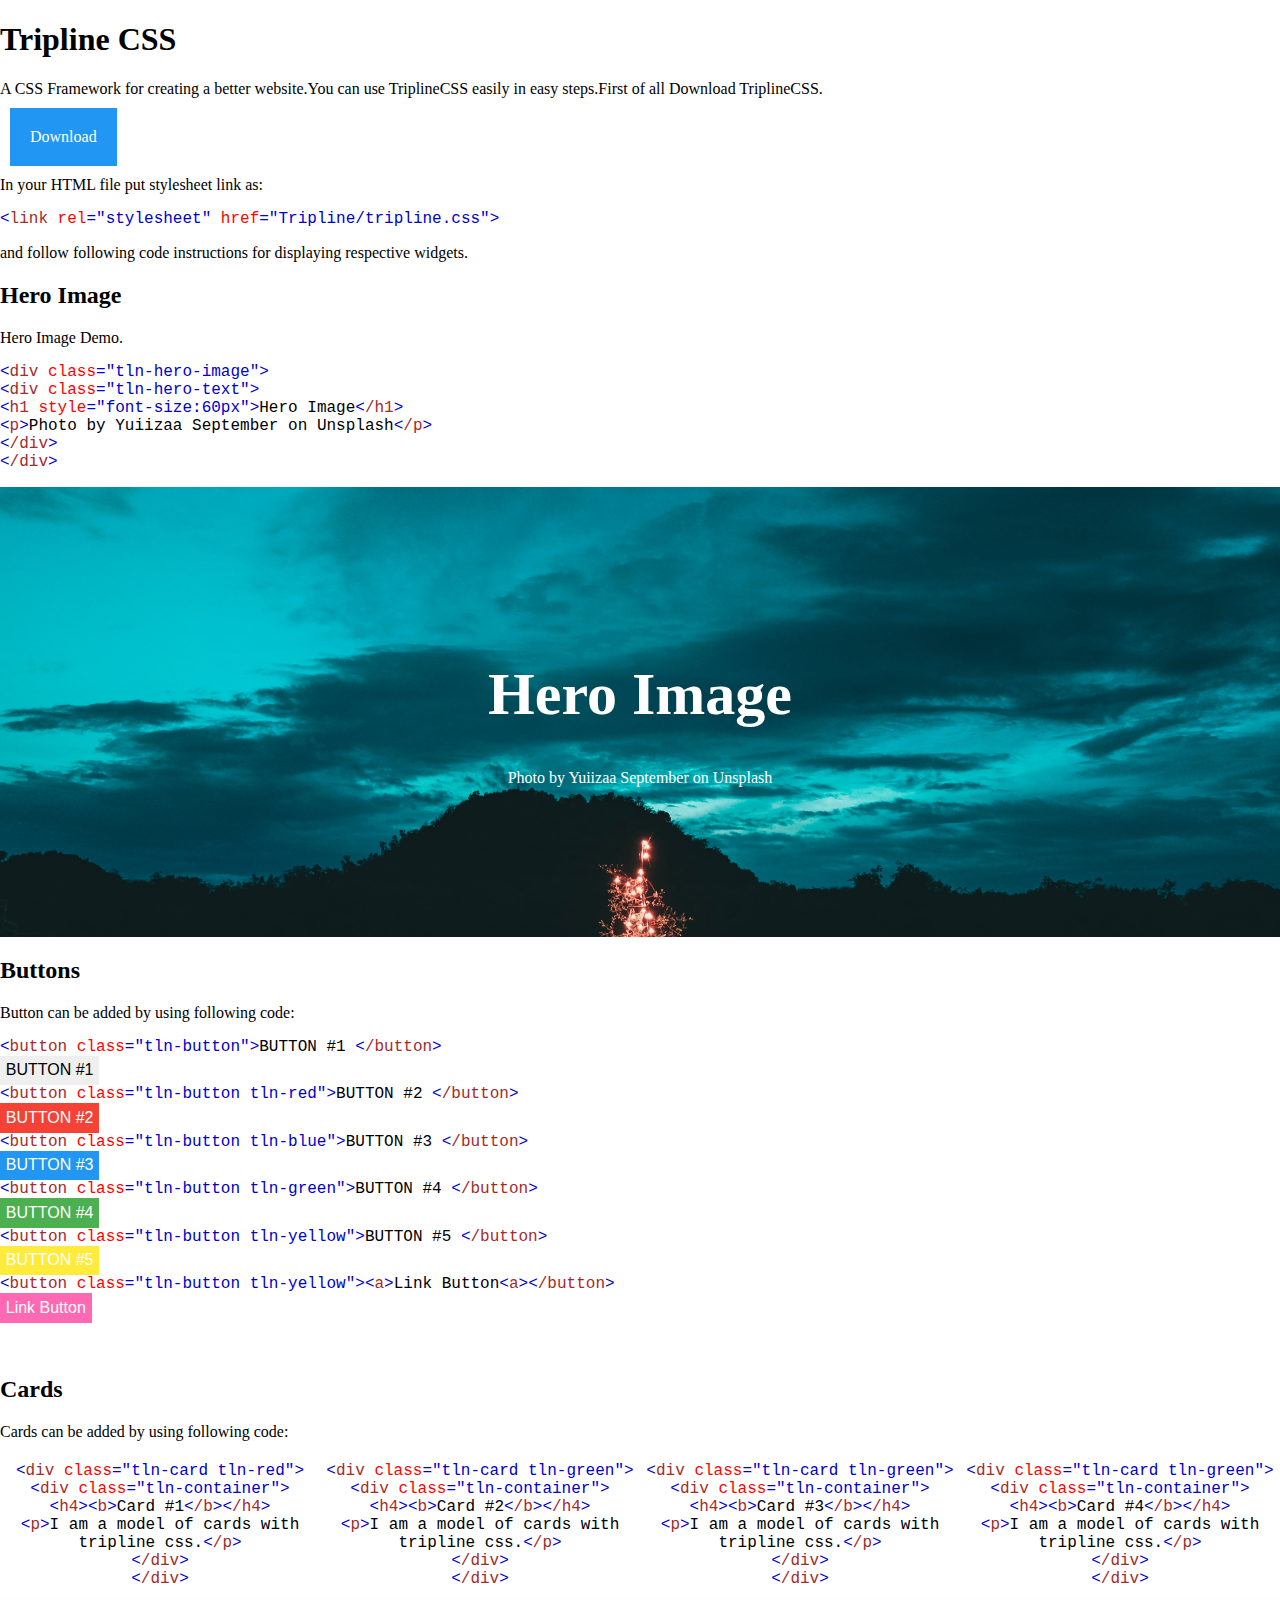
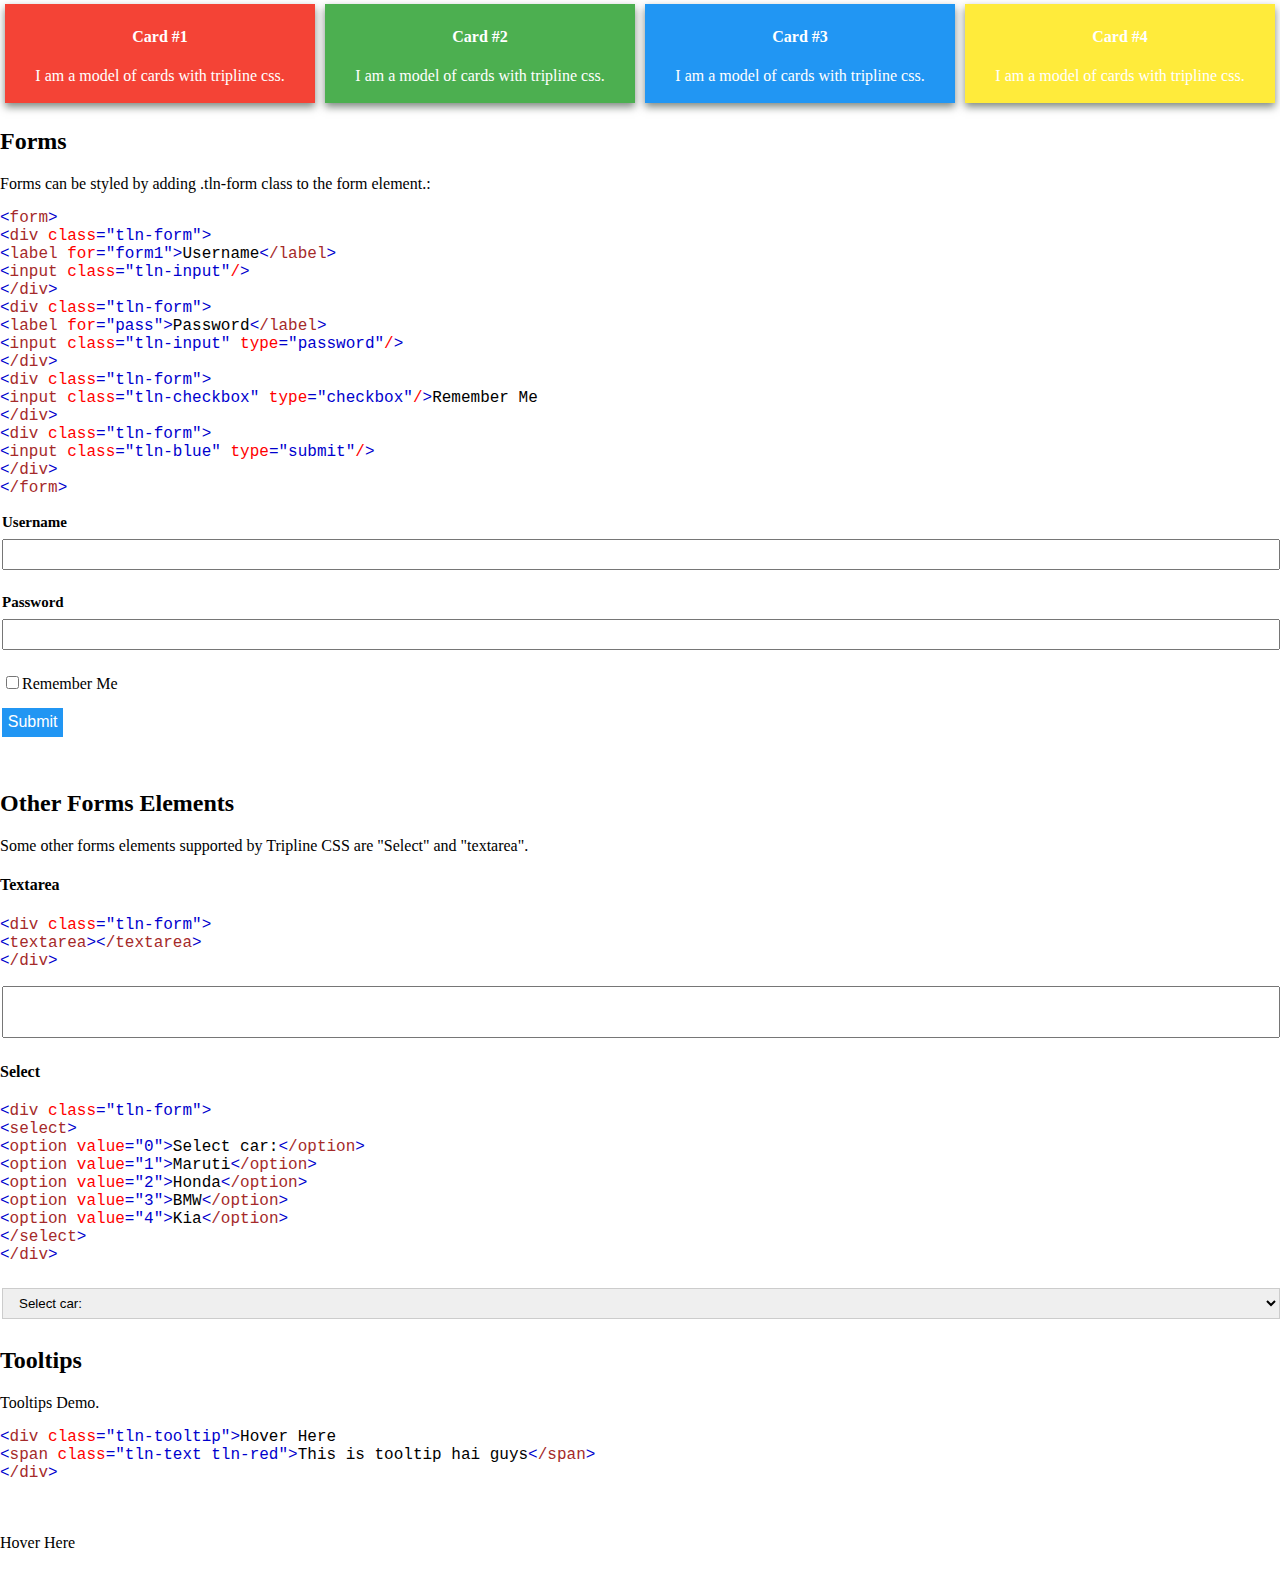
<file: docs/index.html>
<!DOCTYPE html>
<html lang="en" dir="ltr">
  <head>
    <meta charset="utf-8">
    <meta name="viewport" content="width=device-width, initial-scale=1.0">
    <link rel="stylesheet" href="Tripline/tripline.css">
    <style>
      .grid-container {
        display: grid;
        grid-template-columns: auto auto auto auto;
      }
      .grid-item {
        text-align: center;
        padding:5px;
      }
      .tln-hero-image{
        background-image: url("photo.jpg");
      }
      .btn{
       padding:20px; 
        margin:10px;
      }
    </style>
    <title>Tripline CSS</title>
  </head>
  <body>
    <h1>Tripline CSS</h1>
    A CSS Framework for creating a better website.You can use TriplineCSS easily in easy steps.First of all Download TriplineCSS.<br>
    <a class="tln-button tln-link tln-blue btn" href="https://github.com/SulavParajuli/TriplineCSS/archive/master.zip">Download</a><br>
    In your HTML file put stylesheet link as:<br>
    <p id="myDiv11">
    &lt;link rel="stylesheet" href="Tripline/tripline.css"&gt;<br>
    </p>
    and follow following code instructions for displaying respective widgets.<br>
    <h2>Hero Image</h2>
    Hero Image Demo.<br>
    <p id="myDiv10">
      &lt;div class="tln-hero-image"&gt;<br>
        &lt;div class="tln-hero-text"&gt;<br>
          &lt;h1 style="font-size:60px">Hero Image&lt;/h1&gt;<br>
          &lt;p&gt;Photo by Yuiizaa September on Unsplash&lt;/p&gt;<br>
           &lt;/div&gt;<br>
      &lt;/div&gt;
    </p>
    <div class="tln-hero-image">
      <div class="tln-hero-text">
        <h1 style="font-size:60px">Hero Image</h1>
        <p>Photo by Yuiizaa September on Unsplash</p>
      </div>
    </div>









    <h2>Buttons</h2>
    Button can be added by using following code:<br>
    <p id="myDiv">
    &lt;button class="tln-button"&gt;BUTTON #1 &lt;/button&gt;<br>
    <button class="tln-button">BUTTON #1</button><br>
    &lt;button class="tln-button tln-red"&gt;BUTTON #2 &lt;/button&gt;<br>
    <button class="tln-button tln-red">BUTTON #2</button><br>
    &lt;button class="tln-button tln-blue"&gt;BUTTON #3 &lt;/button&gt;<br>
    <button class="tln-button tln-blue">BUTTON #3</button><br>
    &lt;button class="tln-button tln-green"&gt;BUTTON #4 &lt;/button&gt;<br>
    <button class="tln-button tln-green">BUTTON #4</button><br>
    &lt;button class="tln-button tln-yellow"&gt;BUTTON #5 &lt;/button&gt;<br>
    <button class="tln-button tln-yellow">BUTTON #5</button><br>
    &lt;button class="tln-button tln-yellow"&gt;&lt;a&gt;Link Button&lt;a&gt;&lt;/button&gt;<br>
    <button class="tln-button tln-link"><a>Link Button</a></button><br>
    </p><br>
    <h2>Cards</h2>
    Cards can be added by using following code:<br>

    <div class="grid-container">
  <div class="grid-item">
    <p id="myDiv1">
    &lt;div class="tln-card tln-red"&gt;<br>
     &lt;div class="tln-container"&gt;<br>
       &lt;h4&gt;&lt;b&gt;Card #1&lt;/b&gt;&lt;/h4&gt;<br>
       &lt;p&gt;I am a model of cards with tripline css.&lt;/p&gt;<br>
    &lt;/div&gt;<br>
   &lt;/div&gt;<br>
 </p>
    <div class="tln-card tln-red">
     <div class="tln-container">
       <h4><b>Card #1</b></h4>
       <p>I am a model of cards with tripline css.</p>
    </div>
   </div>
  </div>
  <div class="grid-item">
    <p id="myDiv4">
    &lt;div class="tln-card tln-green"&gt;<br>
     &lt;div class="tln-container"&gt;<br>
       &lt;h4&gt;&lt;b&gt;Card #2&lt;/b&gt;&lt;/h4&gt;<br>
       &lt;p&gt;I am a model of cards with tripline css.&lt;/p&gt;<br>
    &lt;/div&gt;<br>
   &lt;/div&gt;<br>
 </p>
    <div class="tln-card tln-green">
     <div class="tln-container">
       <h4><b>Card #2</b></h4>
       <p>I am a model of cards with tripline css.</p>
    </div>
   </div>
  </div>
  <div class="grid-item">
    <p id="myDiv5">
    &lt;div class="tln-card tln-green"&gt;<br>
     &lt;div class="tln-container"&gt;<br>
       &lt;h4&gt;&lt;b&gt;Card #3&lt;/b&gt;&lt;/h4&gt;<br>
       &lt;p&gt;I am a model of cards with tripline css.&lt;/p&gt;<br>
    &lt;/div&gt;<br>
   &lt;/div&gt;<br>
 </p>
    <div class="tln-card tln-blue">
     <div class="tln-container">
       <h4><b>Card #3</b></h4>
       <p>I am a model of cards with tripline css.</p>
    </div>
   </div>
  </div>
  <div class="grid-item">
    <p id="myDiv6">
    &lt;div class="tln-card tln-green"&gt;<br>
     &lt;div class="tln-container"&gt;<br>
       &lt;h4&gt;&lt;b&gt;Card #4&lt;/b&gt;&lt;/h4&gt;<br>
       &lt;p&gt;I am a model of cards with tripline css.&lt;/p&gt;<br>
    &lt;/div&gt;<br>
   &lt;/div&gt;<br>
 </p>
    <div class="tln-card tln-yellow">
     <div class="tln-container">
       <h4><b>Card #4</b></h4>
       <p>I am a model of cards with tripline css.</p>
    </div>
   </div>
  </div>
</div>



<h2>Forms</h2>
Forms can be styled by adding .tln-form class to the form element.:<br>
<p id="myDiv2">
  &lt;form&gt;<br>
    &lt;div class="tln-form"&gt;<br>
      &lt;label for="form1"&gt;Username&lt;/label&gt;<br>
      &lt;input class="tln-input"/&gt;<br>
    &lt;/div&gt;<br>
      &lt;div class="tln-form"&gt;<br>
        &lt;label for="pass"&gt;Password&lt;/label&gt;<br>
        &lt;input class="tln-input" type="password"/&gt;<br>
      &lt;/div&gt;<br>
      &lt;div class="tln-form"&gt;<br>
        &lt;input class="tln-checkbox" type="checkbox"/&gt;Remember Me<br>
      &lt;/div&gt;<br>
      &lt;div class="tln-form"&gt;<br>
        &lt;input class="tln-blue" type="submit"/&gt;<br>
      &lt;/div&gt;<br>
    &lt;/form&gt;<br>
</p>
<form>
  <div class="tln-form">
    <label for="form1">Username</label>
    <input class="tln-input"/>
  </div>
  <div class="tln-form">
    <label for="pass">Password</label>
    <input class="tln-input" type="password"/>
  </div>
  <div class="tln-form">
    <input class="tln-checkbox" type="checkbox"/>Remember Me
  </div>
  <div class="tln-form">
    <input type="Submit" class="tln-blue"/>
  </div>
</form><br>


<h2>Other Forms Elements</h2>
Some other forms elements supported by Tripline CSS are "Select" and "textarea".<br>

<h4>Textarea</h4>
<p id="myDiv7">
  &lt;div class="tln-form"&gt;<br>
    &lt;textarea&gt;&lt;/textarea&gt;<br>
  &lt;/div&gt;<br>
</p>
<div class="tln-form">
  <textarea></textarea>
</div>

<h4>Select</h4>
<p id="myDiv8">
  &lt;div class="tln-form"&gt;<br>
    &lt;select&gt;<br>
      &lt;option value="0"&gt;Select car:&lt;/option&gt;<br>
      &lt;option value="1"&gt;Maruti&lt;/option&gt;<br>
      &lt;option value="2"&gt;Honda&lt;/option&gt;<br>
      &lt;option value="3"&gt;BMW&lt;/option&gt;<br>
      &lt;option value="4"&gt;Kia&lt;/option&gt;<br>
    &lt;/select&gt;<br>
  &lt;/div&gt;<br>
</p>

<div class="tln-form">
  <select>
    <option value="0">Select car:</option>
    <option value="1">Maruti</option>
    <option value="2">Honda</option>
    <option value="3">BMW</option>
    <option value="4">Kia</option>
  </select>
</div>






<h2>Tooltips</h2>
Tooltips Demo.<br>
<p id="myDiv9">
  &lt;div class="tln-tooltip"&gt;Hover Here<br>
    &lt;span class="tln-text tln-red"&gt;This is tooltip hai guys&lt;/span&gt;<br>
  &lt;/div&gt;
</p>
<br><br>
<div class="tln-tooltip">Hover Here
  <span class="tln-text tln-red">This is tooltip hai guys</span>
</div>








  </body>























<script>
w3CodeColor(document.getElementById("myDiv"));
w3CodeColor(document.getElementById("myDiv1"));
w3CodeColor(document.getElementById("myDiv2"));
w3CodeColor(document.getElementById("myDiv4"));
w3CodeColor(document.getElementById("myDiv5"));
w3CodeColor(document.getElementById("myDiv6"));
w3CodeColor(document.getElementById("myDiv7"));
w3CodeColor(document.getElementById("myDiv8"));
w3CodeColor(document.getElementById("myDiv9"));

w3CodeColor(document.getElementById("myDiv11"));
w3CodeColor(document.getElementById("myDiv10"));

function w3CodeColor(elmnt, mode) {
  var lang = (mode || "html");
  var elmntObj = (document.getElementById(elmnt) || elmnt);
  var elmntTxt = elmntObj.innerHTML;
  var tagcolor = "mediumblue";
  var tagnamecolor = "brown";
  var attributecolor = "red";
  var attributevaluecolor = "mediumblue";
  var commentcolor = "green";
  var cssselectorcolor = "brown";
  var csspropertycolor = "red";
  var csspropertyvaluecolor = "mediumblue";
  var cssdelimitercolor = "black";
  var cssimportantcolor = "red";
  var jscolor = "black";
  var jskeywordcolor = "mediumblue";
  var jsstringcolor = "brown";
  var jsnumbercolor = "red";
  var jspropertycolor = "black";
  elmntObj.style.fontFamily = "Consolas,'Courier New', monospace";
  if (!lang) {lang = "html"; }
  if (lang == "html") {elmntTxt = htmlMode(elmntTxt);}
  if (lang == "css") {elmntTxt = cssMode(elmntTxt);}
  if (lang == "js") {elmntTxt = jsMode(elmntTxt);}
  elmntObj.innerHTML = elmntTxt;

  function extract(str, start, end, func, repl) {
    var s, e, d = "", a = [];
    while (str.search(start) > -1) {
      s = str.search(start);
      e = str.indexOf(end, s);
      if (e == -1) {e = str.length;}
      if (repl) {
        a.push(func(str.substring(s, e + (end.length))));
        str = str.substring(0, s) + repl + str.substr(e + (end.length));
      } else {
        d += str.substring(0, s);
        d += func(str.substring(s, e + (end.length)));
        str = str.substr(e + (end.length));
      }
    }
    this.rest = d + str;
    this.arr = a;
  }
  function htmlMode(txt) {
    var rest = txt, done = "", php, comment, angular, startpos, endpos, note, i;
    comment = new extract(rest, "&lt;!--", "--&gt;", commentMode, "W3HTMLCOMMENTPOS");
    rest = comment.rest;
    while (rest.indexOf("&lt;") > -1) {
      note = "";
      startpos = rest.indexOf("&lt;");
      if (rest.substr(startpos, 9).toUpperCase() == "&LT;STYLE") {note = "css";}
      if (rest.substr(startpos, 10).toUpperCase() == "&LT;SCRIPT") {note = "javascript";}
      endpos = rest.indexOf("&gt;", startpos);
      if (endpos == -1) {endpos = rest.length;}
      done += rest.substring(0, startpos);
      done += tagMode(rest.substring(startpos, endpos + 4));
      rest = rest.substr(endpos + 4);
      if (note == "css") {
        endpos = rest.indexOf("&lt;/style&gt;");
        if (endpos > -1) {
          done += cssMode(rest.substring(0, endpos));
          rest = rest.substr(endpos);
        }
      }
      if (note == "javascript") {
        endpos = rest.indexOf("&lt;/script&gt;");
        if (endpos > -1) {
          done += jsMode(rest.substring(0, endpos));
          rest = rest.substr(endpos);
        }
      }
    }
    rest = done + rest;
    for (i = 0; i < comment.arr.length; i++) {
        rest = rest.replace("W3HTMLCOMMENTPOS", comment.arr[i]);
    }
    return rest;
  }
  function tagMode(txt) {
    var rest = txt, done = "", startpos, endpos, result;
    while (rest.search(/(\s|<br>)/) > -1) {
      startpos = rest.search(/(\s|<br>)/);
      endpos = rest.indexOf("&gt;");
      if (endpos == -1) {endpos = rest.length;}
      done += rest.substring(0, startpos);
      done += attributeMode(rest.substring(startpos, endpos));
      rest = rest.substr(endpos);
    }
    result = done + rest;
    result = "<span style=color:" + tagcolor + ">&lt;</span>" + result.substring(4);
    if (result.substr(result.length - 4, 4) == "&gt;") {
      result = result.substring(0, result.length - 4) + "<span style=color:" + tagcolor + ">&gt;</span>";
    }
    return "<span style=color:" + tagnamecolor + ">" + result + "</span>";
  }
  function attributeMode(txt) {
    var rest = txt, done = "", startpos, endpos, singlefnuttpos, doublefnuttpos, spacepos;
    while (rest.indexOf("=") > -1) {
      endpos = -1;
      startpos = rest.indexOf("=");
      singlefnuttpos = rest.indexOf("'", startpos);
      doublefnuttpos = rest.indexOf('"', startpos);
      spacepos = rest.indexOf(" ", startpos + 2);
      if (spacepos > -1 && (spacepos < singlefnuttpos || singlefnuttpos == -1) && (spacepos < doublefnuttpos || doublefnuttpos == -1)) {
        endpos = rest.indexOf(" ", startpos);
      } else if (doublefnuttpos > -1 && (doublefnuttpos < singlefnuttpos || singlefnuttpos == -1) && (doublefnuttpos < spacepos || spacepos == -1)) {
        endpos = rest.indexOf('"', rest.indexOf('"', startpos) + 1);
      } else if (singlefnuttpos > -1 && (singlefnuttpos < doublefnuttpos || doublefnuttpos == -1) && (singlefnuttpos < spacepos || spacepos == -1)) {
        endpos = rest.indexOf("'", rest.indexOf("'", startpos) + 1);
      }
      if (!endpos || endpos == -1 || endpos < startpos) {endpos = rest.length;}
      done += rest.substring(0, startpos);
      done += attributeValueMode(rest.substring(startpos, endpos + 1));
      rest = rest.substr(endpos + 1);
    }
    return "<span style=color:" + attributecolor + ">" + done + rest + "</span>";
  }
  function attributeValueMode(txt) {
    return "<span style=color:" + attributevaluecolor + ">" + txt + "</span>";
  }
  function commentMode(txt) {
    return "<span style=color:" + commentcolor + ">" + txt + "</span>";
  }
  function cssMode(txt) {
    var rest = txt, done = "", s, e, comment, i, midz, c, cc;
    comment = new extract(rest, /\/\*/, "*/", commentMode, "W3CSSCOMMENTPOS");
    rest = comment.rest;
    while (rest.search("{") > -1) {
      s = rest.search("{");
      midz = rest.substr(s + 1);
      cc = 1;
      c = 0;
      for (i = 0; i < midz.length; i++) {
        if (midz.substr(i, 1) == "{") {cc++; c++}
        if (midz.substr(i, 1) == "}") {cc--;}
        if (cc == 0) {break;}
      }
      if (cc != 0) {c = 0;}
      e = s;
      for (i = 0; i <= c; i++) {
        e = rest.indexOf("}", e + 1);
      }
      if (e == -1) {e = rest.length;}
      done += rest.substring(0, s + 1);
      done += cssPropertyMode(rest.substring(s + 1, e));
      rest = rest.substr(e);
    }
    rest = done + rest;
    rest = rest.replace(/{/g, "<span style=color:" + cssdelimitercolor + ">{</span>");
    rest = rest.replace(/}/g, "<span style=color:" + cssdelimitercolor + ">}</span>");
    for (i = 0; i < comment.arr.length; i++) {
        rest = rest.replace("W3CSSCOMMENTPOS", comment.arr[i]);
    }
    return "<span style=color:" + cssselectorcolor + ">" + rest + "</span>";
  }
  function cssPropertyMode(txt) {
    var rest = txt, done = "", s, e, n, loop;
    if (rest.indexOf("{") > -1 ) { return cssMode(rest); }
    while (rest.search(":") > -1) {
      s = rest.search(":");
      loop = true;
      n = s;
      while (loop == true) {
        loop = false;
        e = rest.indexOf(";", n);
        if (rest.substring(e - 5, e + 1) == "&nbsp;") {
          loop = true;
          n = e + 1;
        }
      }
      if (e == -1) {e = rest.length;}
      done += rest.substring(0, s);
      done += cssPropertyValueMode(rest.substring(s, e + 1));
      rest = rest.substr(e + 1);
    }
    return "<span style=color:" + csspropertycolor + ">" + done + rest + "</span>";
  }
  function cssPropertyValueMode(txt) {
    var rest = txt, done = "", s;
    rest = "<span style=color:" + cssdelimitercolor + ">:</span>" + rest.substring(1);
    while (rest.search(/!important/i) > -1) {
      s = rest.search(/!important/i);
      done += rest.substring(0, s);
      done += cssImportantMode(rest.substring(s, s + 10));
      rest = rest.substr(s + 10);
    }
    result = done + rest;
    if (result.substr(result.length - 1, 1) == ";" && result.substr(result.length - 6, 6) != "&nbsp;" && result.substr(result.length - 4, 4) != "&lt;" && result.substr(result.length - 4, 4) != "&gt;" && result.substr(result.length - 5, 5) != "&amp;") {
      result = result.substring(0, result.length - 1) + "<span style=color:" + cssdelimitercolor + ">;</span>";
    }
    return "<span style=color:" + csspropertyvaluecolor + ">" + result + "</span>";
  }
  function cssImportantMode(txt) {
    return "<span style=color:" + cssimportantcolor + ";font-weight:bold;>" + txt + "</span>";
  }
  function jsMode(txt) {
    var rest = txt, done = "", esc = [], i, cc, tt = "", sfnuttpos, dfnuttpos, compos, comlinepos, keywordpos, numpos, mypos, dotpos, y;
    for (i = 0; i < rest.length; i++)  {
      cc = rest.substr(i, 1);
      if (cc == "\\") {
        esc.push(rest.substr(i, 2));
        cc = "W3JSESCAPE";
        i++;
      }
      tt += cc;
    }
    rest = tt;
    y = 1;
    while (y == 1) {
      sfnuttpos = getPos(rest, "'", "'", jsStringMode);
      dfnuttpos = getPos(rest, '"', '"', jsStringMode);
      compos = getPos(rest, /\/\*/, "*/", commentMode);
      comlinepos = getPos(rest, /\/\//, "<br>", commentMode);
      numpos = getNumPos(rest, jsNumberMode);
      keywordpos = getKeywordPos("js", rest, jsKeywordMode);
      dotpos = getDotPos(rest, jsPropertyMode);
      if (Math.max(numpos[0], sfnuttpos[0], dfnuttpos[0], compos[0], comlinepos[0], keywordpos[0], dotpos[0]) == -1) {break;}
      mypos = getMinPos(numpos, sfnuttpos, dfnuttpos, compos, comlinepos, keywordpos, dotpos);
      if (mypos[0] == -1) {break;}
      if (mypos[0] > -1) {
        done += rest.substring(0, mypos[0]);
        done += mypos[2](rest.substring(mypos[0], mypos[1]));
        rest = rest.substr(mypos[1]);
      }
    }
    rest = done + rest;
    for (i = 0; i < esc.length; i++) {
      rest = rest.replace("W3JSESCAPE", esc[i]);
    }
    return "<span style=color:" + jscolor + ">" + rest + "</span>";
  }
  function jsStringMode(txt) {
    return "<span style=color:" + jsstringcolor + ">" + txt + "</span>";
  }
  function jsKeywordMode(txt) {
    return "<span style=color:" + jskeywordcolor + ">" + txt + "</span>";
  }
  function jsNumberMode(txt) {
    return "<span style=color:" + jsnumbercolor + ">" + txt + "</span>";
  }
  function jsPropertyMode(txt) {
    return "<span style=color:" + jspropertycolor + ">" + txt + "</span>";
  }
  function getDotPos(txt, func) {
    var x, i, j, s, e, arr = [".","<", " ", ";", "(", "+", ")", "[", "]", ",", "&", ":", "{", "}", "/" ,"-", "*", "|", "%"];
    s = txt.indexOf(".");
    if (s > -1) {
      x = txt.substr(s + 1);
      for (j = 0; j < x.length; j++) {
        cc = x[j];
        for (i = 0; i < arr.length; i++) {
          if (cc.indexOf(arr[i]) > -1) {
            e = j;
            return [s + 1, e + s + 1, func];
          }
        }
      }
    }
    return [-1, -1, func];
  }
  function getMinPos() {
    var i, arr = [];
    for (i = 0; i < arguments.length; i++) {
      if (arguments[i][0] > -1) {
        if (arr.length == 0 || arguments[i][0] < arr[0]) {arr = arguments[i];}
      }
    }
    if (arr.length == 0) {arr = arguments[i];}
    return arr;
  }
  function getKeywordPos(typ, txt, func) {
    var words, i, pos, rpos = -1, rpos2 = -1, patt;
    if (typ == "js") {
      words = ["abstract","arguments","boolean","break","byte","case","catch","char","class","const","continue","debugger","default","delete",
      "do","double","else","enum","eval","export","extends","false","final","finally","float","for","function","goto","if","implements","import",
      "in","instanceof","int","interface","let","long","NaN","native","new","null","package","private","protected","public","return","short","static",
      "super","switch","synchronized","this","throw","throws","transient","true","try","typeof","var","void","volatile","while","with","yield"];
    }
    for (i = 0; i < words.length; i++) {
      pos = txt.indexOf(words[i]);
      if (pos > -1) {
        patt = /\W/g;
        if (txt.substr(pos + words[i].length,1).match(patt) && txt.substr(pos - 1,1).match(patt)) {
          if (pos > -1 && (rpos == -1 || pos < rpos)) {
            rpos = pos;
            rpos2 = rpos + words[i].length;
          }
        }
      }
    }
    return [rpos, rpos2, func];
  }
  function getPos(txt, start, end, func) {
    var s, e;
    s = txt.search(start);
    e = txt.indexOf(end, s + (end.length));
    if (e == -1) {e = txt.length;}
    return [s, e + (end.length), func];
  }
  function getNumPos(txt, func) {
    var arr = ["<br>", " ", ";", "(", "+", ")", "[", "]", ",", "&", ":", "{", "}", "/" ,"-", "*", "|", "%", "="], i, j, c, startpos = 0, endpos, word;
    for (i = 0; i < txt.length; i++) {
      for (j = 0; j < arr.length; j++) {
        c = txt.substr(i, arr[j].length);
        if (c == arr[j]) {
          if (c == "-" && (txt.substr(i - 1, 1) == "e" || txt.substr(i - 1, 1) == "E")) {
            continue;
          }
          endpos = i;
          if (startpos < endpos) {
            word = txt.substring(startpos, endpos);
            if (!isNaN(word)) {return [startpos, endpos, func];}
          }
          i += arr[j].length;
          startpos = i;
          i -= 1;
          break;
        }
      }
    }
    return [-1, -1, func];
  }
}

</script>



















</html>
</file>
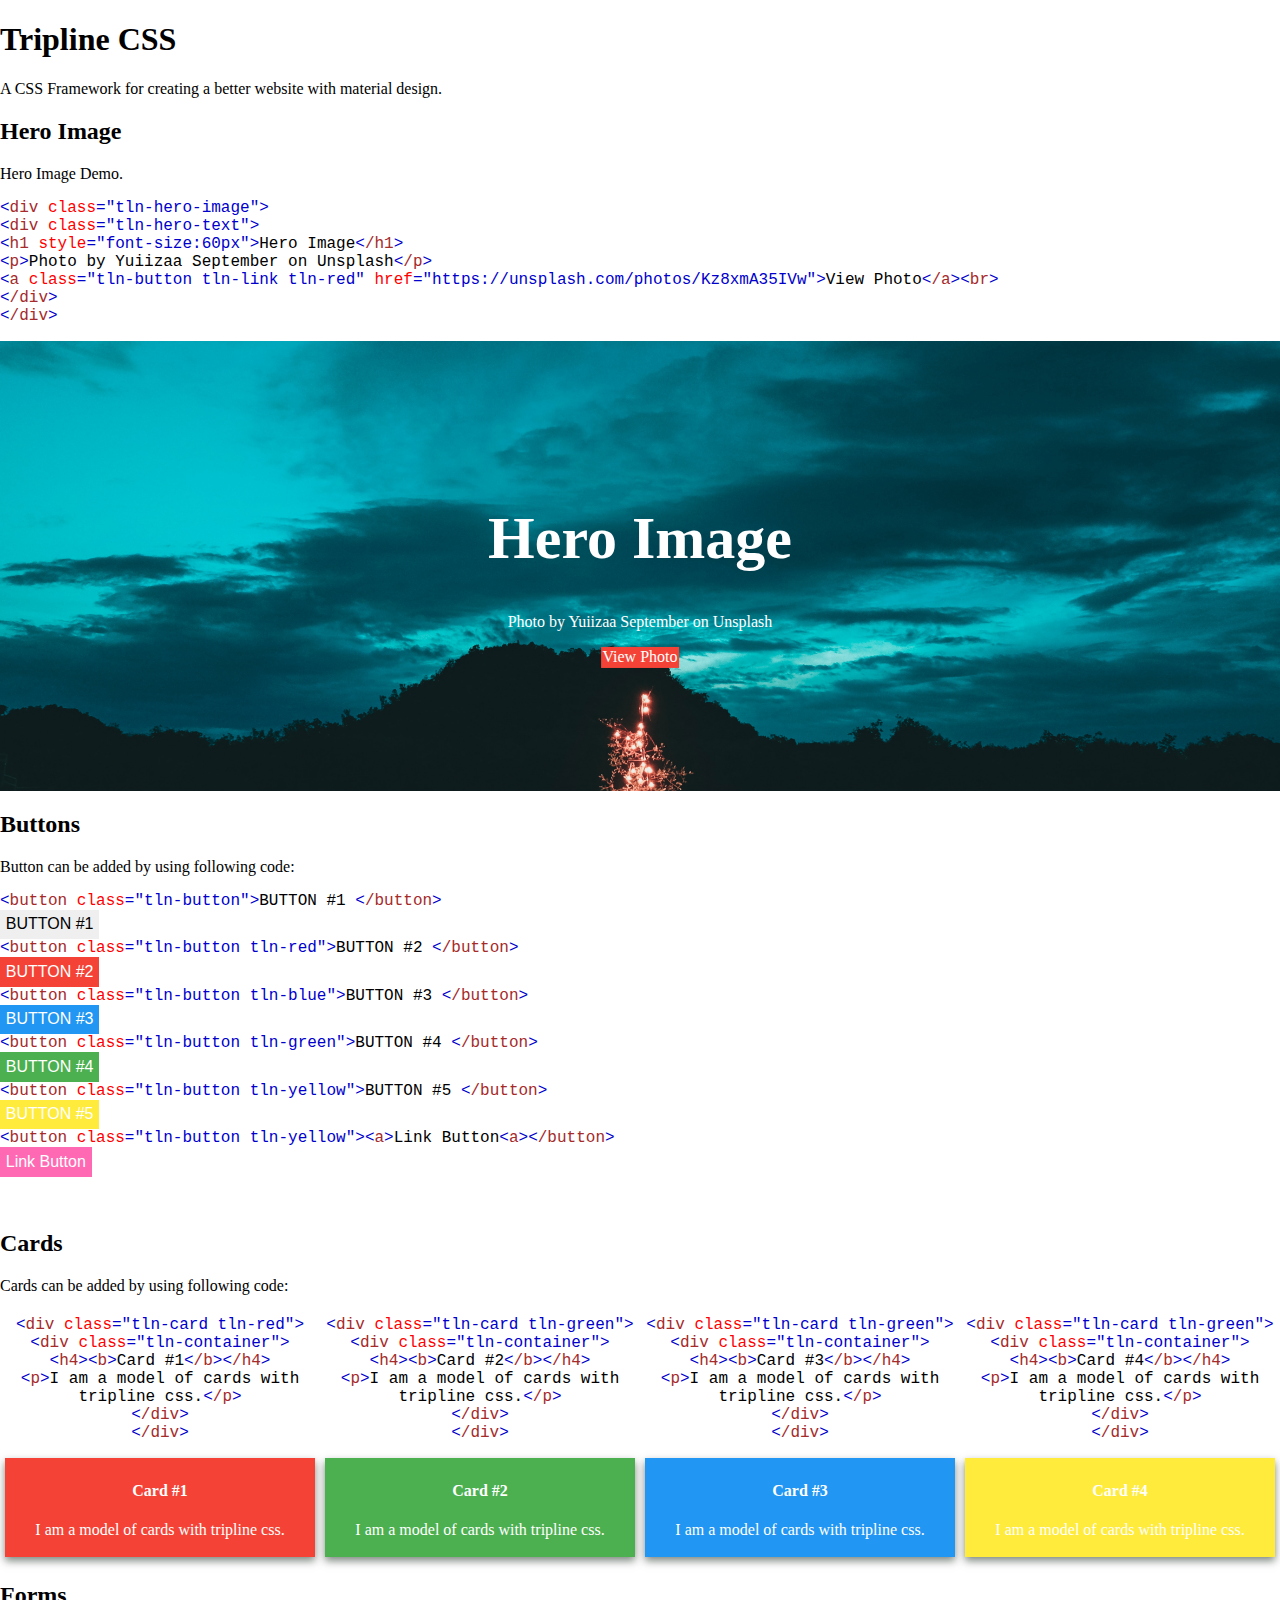
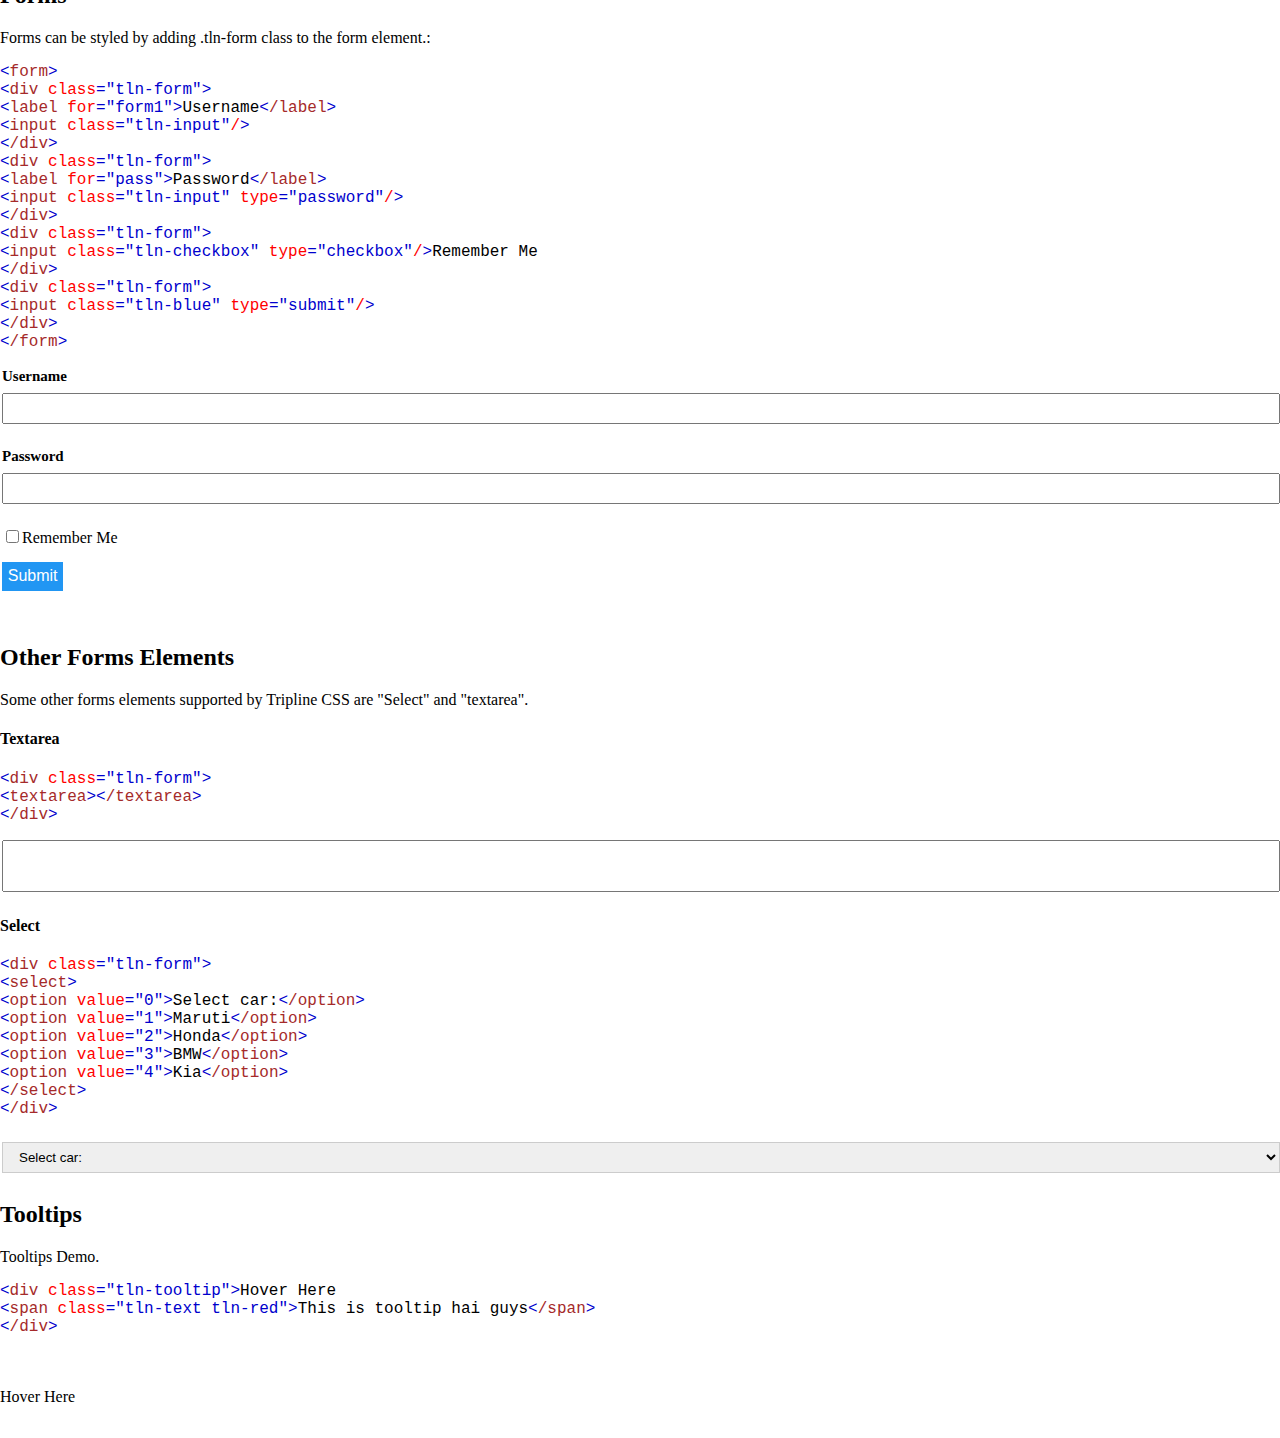
<file: docs/demo.html>
<!DOCTYPE html>
<html lang="en" dir="ltr">
  <head>
    <meta charset="utf-8">
    <meta name="viewport" content="width=device-width, initial-scale=1.0">
    <link rel="stylesheet" href="Tripline/tripline.css">
    <style>
      .grid-container {
        display: grid;
        grid-template-columns: auto auto auto auto;
      }
      .grid-item {
        text-align: center;
        padding:5px;
      }
      .tln-hero-image{
        background-image: url("photo.jpg");
      }
    </style>
    <title>Tripline CSS</title>
  </head>
  <body>
    <h1>Tripline CSS</h1>
    A CSS Framework for creating a better website with material design.<br>
    <h2>Hero Image</h2>
    Hero Image Demo.<br>
    <p id="myDiv10">
      &lt;div class="tln-hero-image"&gt;<br>
        &lt;div class="tln-hero-text"&gt;<br>
          &lt;h1 style="font-size:60px">Hero Image&lt;/h1&gt;<br>
          &lt;p&gt;Photo by Yuiizaa September on Unsplash&lt;/p&gt;<br>
          &lt;a class="tln-button tln-link tln-red" href="https://unsplash.com/photos/Kz8xmA35IVw"&gt;View Photo&lt;/a&gt;&lt;br&gt;<br>
        &lt;/div&gt;<br>
      &lt;/div&gt;
    </p>
    <div class="tln-hero-image">
      <div class="tln-hero-text">
        <h1 style="font-size:60px">Hero Image</h1>
        <p>Photo by Yuiizaa September on Unsplash</p>
        <a class="tln-button tln-link tln-red" href="https://unsplash.com/photos/Kz8xmA35IVw">View Photo</a><br>
      </div>
    </div>









    <h2>Buttons</h2>
    Button can be added by using following code:<br>
    <p id="myDiv">
    &lt;button class="tln-button"&gt;BUTTON #1 &lt;/button&gt;<br>
    <button class="tln-button">BUTTON #1</button><br>
    &lt;button class="tln-button tln-red"&gt;BUTTON #2 &lt;/button&gt;<br>
    <button class="tln-button tln-red">BUTTON #2</button><br>
    &lt;button class="tln-button tln-blue"&gt;BUTTON #3 &lt;/button&gt;<br>
    <button class="tln-button tln-blue">BUTTON #3</button><br>
    &lt;button class="tln-button tln-green"&gt;BUTTON #4 &lt;/button&gt;<br>
    <button class="tln-button tln-green">BUTTON #4</button><br>
    &lt;button class="tln-button tln-yellow"&gt;BUTTON #5 &lt;/button&gt;<br>
    <button class="tln-button tln-yellow">BUTTON #5</button><br>
    &lt;button class="tln-button tln-yellow"&gt;&lt;a&gt;Link Button&lt;a&gt;&lt;/button&gt;<br>
    <button class="tln-button tln-link"><a>Link Button</a></button><br>
    </p><br>
    <h2>Cards</h2>
    Cards can be added by using following code:<br>

    <div class="grid-container">
  <div class="grid-item">
    <p id="myDiv1">
    &lt;div class="tln-card tln-red"&gt;<br>
     &lt;div class="tln-container"&gt;<br>
       &lt;h4&gt;&lt;b&gt;Card #1&lt;/b&gt;&lt;/h4&gt;<br>
       &lt;p&gt;I am a model of cards with tripline css.&lt;/p&gt;<br>
    &lt;/div&gt;<br>
   &lt;/div&gt;<br>
 </p>
    <div class="tln-card tln-red">
     <div class="tln-container">
       <h4><b>Card #1</b></h4>
       <p>I am a model of cards with tripline css.</p>
    </div>
   </div>
  </div>
  <div class="grid-item">
    <p id="myDiv4">
    &lt;div class="tln-card tln-green"&gt;<br>
     &lt;div class="tln-container"&gt;<br>
       &lt;h4&gt;&lt;b&gt;Card #2&lt;/b&gt;&lt;/h4&gt;<br>
       &lt;p&gt;I am a model of cards with tripline css.&lt;/p&gt;<br>
    &lt;/div&gt;<br>
   &lt;/div&gt;<br>
 </p>
    <div class="tln-card tln-green">
     <div class="tln-container">
       <h4><b>Card #2</b></h4>
       <p>I am a model of cards with tripline css.</p>
    </div>
   </div>
  </div>
  <div class="grid-item">
    <p id="myDiv5">
    &lt;div class="tln-card tln-green"&gt;<br>
     &lt;div class="tln-container"&gt;<br>
       &lt;h4&gt;&lt;b&gt;Card #3&lt;/b&gt;&lt;/h4&gt;<br>
       &lt;p&gt;I am a model of cards with tripline css.&lt;/p&gt;<br>
    &lt;/div&gt;<br>
   &lt;/div&gt;<br>
 </p>
    <div class="tln-card tln-blue">
     <div class="tln-container">
       <h4><b>Card #3</b></h4>
       <p>I am a model of cards with tripline css.</p>
    </div>
   </div>
  </div>
  <div class="grid-item">
    <p id="myDiv6">
    &lt;div class="tln-card tln-green"&gt;<br>
     &lt;div class="tln-container"&gt;<br>
       &lt;h4&gt;&lt;b&gt;Card #4&lt;/b&gt;&lt;/h4&gt;<br>
       &lt;p&gt;I am a model of cards with tripline css.&lt;/p&gt;<br>
    &lt;/div&gt;<br>
   &lt;/div&gt;<br>
 </p>
    <div class="tln-card tln-yellow">
     <div class="tln-container">
       <h4><b>Card #4</b></h4>
       <p>I am a model of cards with tripline css.</p>
    </div>
   </div>
  </div>
</div>



<h2>Forms</h2>
Forms can be styled by adding .tln-form class to the form element.:<br>
<p id="myDiv2">
  &lt;form&gt;<br>
    &lt;div class="tln-form"&gt;<br>
      &lt;label for="form1"&gt;Username&lt;/label&gt;<br>
      &lt;input class="tln-input"/&gt;<br>
    &lt;/div&gt;<br>
      &lt;div class="tln-form"&gt;<br>
        &lt;label for="pass"&gt;Password&lt;/label&gt;<br>
        &lt;input class="tln-input" type="password"/&gt;<br>
      &lt;/div&gt;<br>
      &lt;div class="tln-form"&gt;<br>
        &lt;input class="tln-checkbox" type="checkbox"/&gt;Remember Me<br>
      &lt;/div&gt;<br>
      &lt;div class="tln-form"&gt;<br>
        &lt;input class="tln-blue" type="submit"/&gt;<br>
      &lt;/div&gt;<br>
    &lt;/form&gt;<br>
</p>
<form>
  <div class="tln-form">
    <label for="form1">Username</label>
    <input class="tln-input"/>
  </div>
  <div class="tln-form">
    <label for="pass">Password</label>
    <input class="tln-input" type="password"/>
  </div>
  <div class="tln-form">
    <input class="tln-checkbox" type="checkbox"/>Remember Me
  </div>
  <div class="tln-form">
    <input type="Submit" class="tln-blue"/>
  </div>
</form><br>


<h2>Other Forms Elements</h2>
Some other forms elements supported by Tripline CSS are "Select" and "textarea".<br>

<h4>Textarea</h4>
<p id="myDiv7">
  &lt;div class="tln-form"&gt;<br>
    &lt;textarea&gt;&lt;/textarea&gt;<br>
  &lt;/div&gt;<br>
</p>
<div class="tln-form">
  <textarea></textarea>
</div>

<h4>Select</h4>
<p id="myDiv8">
  &lt;div class="tln-form"&gt;<br>
    &lt;select&gt;<br>
      &lt;option value="0"&gt;Select car:&lt;/option&gt;<br>
      &lt;option value="1"&gt;Maruti&lt;/option&gt;<br>
      &lt;option value="2"&gt;Honda&lt;/option&gt;<br>
      &lt;option value="3"&gt;BMW&lt;/option&gt;<br>
      &lt;option value="4"&gt;Kia&lt;/option&gt;<br>
    &lt;/select&gt;<br>
  &lt;/div&gt;<br>
</p>

<div class="tln-form">
  <select>
    <option value="0">Select car:</option>
    <option value="1">Maruti</option>
    <option value="2">Honda</option>
    <option value="3">BMW</option>
    <option value="4">Kia</option>
  </select>
</div>






<h2>Tooltips</h2>
Tooltips Demo.<br>
<p id="myDiv9">
  &lt;div class="tln-tooltip"&gt;Hover Here<br>
    &lt;span class="tln-text tln-red"&gt;This is tooltip hai guys&lt;/span&gt;<br>
  &lt;/div&gt;
</p>
<br><br>
<div class="tln-tooltip">Hover Here
  <span class="tln-text tln-red">This is tooltip hai guys</span>
</div>








  </body>























<script>
w3CodeColor(document.getElementById("myDiv"));
w3CodeColor(document.getElementById("myDiv1"));
w3CodeColor(document.getElementById("myDiv2"));
w3CodeColor(document.getElementById("myDiv4"));
w3CodeColor(document.getElementById("myDiv5"));
w3CodeColor(document.getElementById("myDiv6"));
w3CodeColor(document.getElementById("myDiv7"));
w3CodeColor(document.getElementById("myDiv8"));
w3CodeColor(document.getElementById("myDiv9"));

w3CodeColor(document.getElementById("myDiv10"));

function w3CodeColor(elmnt, mode) {
  var lang = (mode || "html");
  var elmntObj = (document.getElementById(elmnt) || elmnt);
  var elmntTxt = elmntObj.innerHTML;
  var tagcolor = "mediumblue";
  var tagnamecolor = "brown";
  var attributecolor = "red";
  var attributevaluecolor = "mediumblue";
  var commentcolor = "green";
  var cssselectorcolor = "brown";
  var csspropertycolor = "red";
  var csspropertyvaluecolor = "mediumblue";
  var cssdelimitercolor = "black";
  var cssimportantcolor = "red";
  var jscolor = "black";
  var jskeywordcolor = "mediumblue";
  var jsstringcolor = "brown";
  var jsnumbercolor = "red";
  var jspropertycolor = "black";
  elmntObj.style.fontFamily = "Consolas,'Courier New', monospace";
  if (!lang) {lang = "html"; }
  if (lang == "html") {elmntTxt = htmlMode(elmntTxt);}
  if (lang == "css") {elmntTxt = cssMode(elmntTxt);}
  if (lang == "js") {elmntTxt = jsMode(elmntTxt);}
  elmntObj.innerHTML = elmntTxt;

  function extract(str, start, end, func, repl) {
    var s, e, d = "", a = [];
    while (str.search(start) > -1) {
      s = str.search(start);
      e = str.indexOf(end, s);
      if (e == -1) {e = str.length;}
      if (repl) {
        a.push(func(str.substring(s, e + (end.length))));
        str = str.substring(0, s) + repl + str.substr(e + (end.length));
      } else {
        d += str.substring(0, s);
        d += func(str.substring(s, e + (end.length)));
        str = str.substr(e + (end.length));
      }
    }
    this.rest = d + str;
    this.arr = a;
  }
  function htmlMode(txt) {
    var rest = txt, done = "", php, comment, angular, startpos, endpos, note, i;
    comment = new extract(rest, "&lt;!--", "--&gt;", commentMode, "W3HTMLCOMMENTPOS");
    rest = comment.rest;
    while (rest.indexOf("&lt;") > -1) {
      note = "";
      startpos = rest.indexOf("&lt;");
      if (rest.substr(startpos, 9).toUpperCase() == "&LT;STYLE") {note = "css";}
      if (rest.substr(startpos, 10).toUpperCase() == "&LT;SCRIPT") {note = "javascript";}
      endpos = rest.indexOf("&gt;", startpos);
      if (endpos == -1) {endpos = rest.length;}
      done += rest.substring(0, startpos);
      done += tagMode(rest.substring(startpos, endpos + 4));
      rest = rest.substr(endpos + 4);
      if (note == "css") {
        endpos = rest.indexOf("&lt;/style&gt;");
        if (endpos > -1) {
          done += cssMode(rest.substring(0, endpos));
          rest = rest.substr(endpos);
        }
      }
      if (note == "javascript") {
        endpos = rest.indexOf("&lt;/script&gt;");
        if (endpos > -1) {
          done += jsMode(rest.substring(0, endpos));
          rest = rest.substr(endpos);
        }
      }
    }
    rest = done + rest;
    for (i = 0; i < comment.arr.length; i++) {
        rest = rest.replace("W3HTMLCOMMENTPOS", comment.arr[i]);
    }
    return rest;
  }
  function tagMode(txt) {
    var rest = txt, done = "", startpos, endpos, result;
    while (rest.search(/(\s|<br>)/) > -1) {
      startpos = rest.search(/(\s|<br>)/);
      endpos = rest.indexOf("&gt;");
      if (endpos == -1) {endpos = rest.length;}
      done += rest.substring(0, startpos);
      done += attributeMode(rest.substring(startpos, endpos));
      rest = rest.substr(endpos);
    }
    result = done + rest;
    result = "<span style=color:" + tagcolor + ">&lt;</span>" + result.substring(4);
    if (result.substr(result.length - 4, 4) == "&gt;") {
      result = result.substring(0, result.length - 4) + "<span style=color:" + tagcolor + ">&gt;</span>";
    }
    return "<span style=color:" + tagnamecolor + ">" + result + "</span>";
  }
  function attributeMode(txt) {
    var rest = txt, done = "", startpos, endpos, singlefnuttpos, doublefnuttpos, spacepos;
    while (rest.indexOf("=") > -1) {
      endpos = -1;
      startpos = rest.indexOf("=");
      singlefnuttpos = rest.indexOf("'", startpos);
      doublefnuttpos = rest.indexOf('"', startpos);
      spacepos = rest.indexOf(" ", startpos + 2);
      if (spacepos > -1 && (spacepos < singlefnuttpos || singlefnuttpos == -1) && (spacepos < doublefnuttpos || doublefnuttpos == -1)) {
        endpos = rest.indexOf(" ", startpos);
      } else if (doublefnuttpos > -1 && (doublefnuttpos < singlefnuttpos || singlefnuttpos == -1) && (doublefnuttpos < spacepos || spacepos == -1)) {
        endpos = rest.indexOf('"', rest.indexOf('"', startpos) + 1);
      } else if (singlefnuttpos > -1 && (singlefnuttpos < doublefnuttpos || doublefnuttpos == -1) && (singlefnuttpos < spacepos || spacepos == -1)) {
        endpos = rest.indexOf("'", rest.indexOf("'", startpos) + 1);
      }
      if (!endpos || endpos == -1 || endpos < startpos) {endpos = rest.length;}
      done += rest.substring(0, startpos);
      done += attributeValueMode(rest.substring(startpos, endpos + 1));
      rest = rest.substr(endpos + 1);
    }
    return "<span style=color:" + attributecolor + ">" + done + rest + "</span>";
  }
  function attributeValueMode(txt) {
    return "<span style=color:" + attributevaluecolor + ">" + txt + "</span>";
  }
  function commentMode(txt) {
    return "<span style=color:" + commentcolor + ">" + txt + "</span>";
  }
  function cssMode(txt) {
    var rest = txt, done = "", s, e, comment, i, midz, c, cc;
    comment = new extract(rest, /\/\*/, "*/", commentMode, "W3CSSCOMMENTPOS");
    rest = comment.rest;
    while (rest.search("{") > -1) {
      s = rest.search("{");
      midz = rest.substr(s + 1);
      cc = 1;
      c = 0;
      for (i = 0; i < midz.length; i++) {
        if (midz.substr(i, 1) == "{") {cc++; c++}
        if (midz.substr(i, 1) == "}") {cc--;}
        if (cc == 0) {break;}
      }
      if (cc != 0) {c = 0;}
      e = s;
      for (i = 0; i <= c; i++) {
        e = rest.indexOf("}", e + 1);
      }
      if (e == -1) {e = rest.length;}
      done += rest.substring(0, s + 1);
      done += cssPropertyMode(rest.substring(s + 1, e));
      rest = rest.substr(e);
    }
    rest = done + rest;
    rest = rest.replace(/{/g, "<span style=color:" + cssdelimitercolor + ">{</span>");
    rest = rest.replace(/}/g, "<span style=color:" + cssdelimitercolor + ">}</span>");
    for (i = 0; i < comment.arr.length; i++) {
        rest = rest.replace("W3CSSCOMMENTPOS", comment.arr[i]);
    }
    return "<span style=color:" + cssselectorcolor + ">" + rest + "</span>";
  }
  function cssPropertyMode(txt) {
    var rest = txt, done = "", s, e, n, loop;
    if (rest.indexOf("{") > -1 ) { return cssMode(rest); }
    while (rest.search(":") > -1) {
      s = rest.search(":");
      loop = true;
      n = s;
      while (loop == true) {
        loop = false;
        e = rest.indexOf(";", n);
        if (rest.substring(e - 5, e + 1) == "&nbsp;") {
          loop = true;
          n = e + 1;
        }
      }
      if (e == -1) {e = rest.length;}
      done += rest.substring(0, s);
      done += cssPropertyValueMode(rest.substring(s, e + 1));
      rest = rest.substr(e + 1);
    }
    return "<span style=color:" + csspropertycolor + ">" + done + rest + "</span>";
  }
  function cssPropertyValueMode(txt) {
    var rest = txt, done = "", s;
    rest = "<span style=color:" + cssdelimitercolor + ">:</span>" + rest.substring(1);
    while (rest.search(/!important/i) > -1) {
      s = rest.search(/!important/i);
      done += rest.substring(0, s);
      done += cssImportantMode(rest.substring(s, s + 10));
      rest = rest.substr(s + 10);
    }
    result = done + rest;
    if (result.substr(result.length - 1, 1) == ";" && result.substr(result.length - 6, 6) != "&nbsp;" && result.substr(result.length - 4, 4) != "&lt;" && result.substr(result.length - 4, 4) != "&gt;" && result.substr(result.length - 5, 5) != "&amp;") {
      result = result.substring(0, result.length - 1) + "<span style=color:" + cssdelimitercolor + ">;</span>";
    }
    return "<span style=color:" + csspropertyvaluecolor + ">" + result + "</span>";
  }
  function cssImportantMode(txt) {
    return "<span style=color:" + cssimportantcolor + ";font-weight:bold;>" + txt + "</span>";
  }
  function jsMode(txt) {
    var rest = txt, done = "", esc = [], i, cc, tt = "", sfnuttpos, dfnuttpos, compos, comlinepos, keywordpos, numpos, mypos, dotpos, y;
    for (i = 0; i < rest.length; i++)  {
      cc = rest.substr(i, 1);
      if (cc == "\\") {
        esc.push(rest.substr(i, 2));
        cc = "W3JSESCAPE";
        i++;
      }
      tt += cc;
    }
    rest = tt;
    y = 1;
    while (y == 1) {
      sfnuttpos = getPos(rest, "'", "'", jsStringMode);
      dfnuttpos = getPos(rest, '"', '"', jsStringMode);
      compos = getPos(rest, /\/\*/, "*/", commentMode);
      comlinepos = getPos(rest, /\/\//, "<br>", commentMode);
      numpos = getNumPos(rest, jsNumberMode);
      keywordpos = getKeywordPos("js", rest, jsKeywordMode);
      dotpos = getDotPos(rest, jsPropertyMode);
      if (Math.max(numpos[0], sfnuttpos[0], dfnuttpos[0], compos[0], comlinepos[0], keywordpos[0], dotpos[0]) == -1) {break;}
      mypos = getMinPos(numpos, sfnuttpos, dfnuttpos, compos, comlinepos, keywordpos, dotpos);
      if (mypos[0] == -1) {break;}
      if (mypos[0] > -1) {
        done += rest.substring(0, mypos[0]);
        done += mypos[2](rest.substring(mypos[0], mypos[1]));
        rest = rest.substr(mypos[1]);
      }
    }
    rest = done + rest;
    for (i = 0; i < esc.length; i++) {
      rest = rest.replace("W3JSESCAPE", esc[i]);
    }
    return "<span style=color:" + jscolor + ">" + rest + "</span>";
  }
  function jsStringMode(txt) {
    return "<span style=color:" + jsstringcolor + ">" + txt + "</span>";
  }
  function jsKeywordMode(txt) {
    return "<span style=color:" + jskeywordcolor + ">" + txt + "</span>";
  }
  function jsNumberMode(txt) {
    return "<span style=color:" + jsnumbercolor + ">" + txt + "</span>";
  }
  function jsPropertyMode(txt) {
    return "<span style=color:" + jspropertycolor + ">" + txt + "</span>";
  }
  function getDotPos(txt, func) {
    var x, i, j, s, e, arr = [".","<", " ", ";", "(", "+", ")", "[", "]", ",", "&", ":", "{", "}", "/" ,"-", "*", "|", "%"];
    s = txt.indexOf(".");
    if (s > -1) {
      x = txt.substr(s + 1);
      for (j = 0; j < x.length; j++) {
        cc = x[j];
        for (i = 0; i < arr.length; i++) {
          if (cc.indexOf(arr[i]) > -1) {
            e = j;
            return [s + 1, e + s + 1, func];
          }
        }
      }
    }
    return [-1, -1, func];
  }
  function getMinPos() {
    var i, arr = [];
    for (i = 0; i < arguments.length; i++) {
      if (arguments[i][0] > -1) {
        if (arr.length == 0 || arguments[i][0] < arr[0]) {arr = arguments[i];}
      }
    }
    if (arr.length == 0) {arr = arguments[i];}
    return arr;
  }
  function getKeywordPos(typ, txt, func) {
    var words, i, pos, rpos = -1, rpos2 = -1, patt;
    if (typ == "js") {
      words = ["abstract","arguments","boolean","break","byte","case","catch","char","class","const","continue","debugger","default","delete",
      "do","double","else","enum","eval","export","extends","false","final","finally","float","for","function","goto","if","implements","import",
      "in","instanceof","int","interface","let","long","NaN","native","new","null","package","private","protected","public","return","short","static",
      "super","switch","synchronized","this","throw","throws","transient","true","try","typeof","var","void","volatile","while","with","yield"];
    }
    for (i = 0; i < words.length; i++) {
      pos = txt.indexOf(words[i]);
      if (pos > -1) {
        patt = /\W/g;
        if (txt.substr(pos + words[i].length,1).match(patt) && txt.substr(pos - 1,1).match(patt)) {
          if (pos > -1 && (rpos == -1 || pos < rpos)) {
            rpos = pos;
            rpos2 = rpos + words[i].length;
          }
        }
      }
    }
    return [rpos, rpos2, func];
  }
  function getPos(txt, start, end, func) {
    var s, e;
    s = txt.search(start);
    e = txt.indexOf(end, s + (end.length));
    if (e == -1) {e = txt.length;}
    return [s, e + (end.length), func];
  }
  function getNumPos(txt, func) {
    var arr = ["<br>", " ", ";", "(", "+", ")", "[", "]", ",", "&", ":", "{", "}", "/" ,"-", "*", "|", "%", "="], i, j, c, startpos = 0, endpos, word;
    for (i = 0; i < txt.length; i++) {
      for (j = 0; j < arr.length; j++) {
        c = txt.substr(i, arr[j].length);
        if (c == arr[j]) {
          if (c == "-" && (txt.substr(i - 1, 1) == "e" || txt.substr(i - 1, 1) == "E")) {
            continue;
          }
          endpos = i;
          if (startpos < endpos) {
            word = txt.substring(startpos, endpos);
            if (!isNaN(word)) {return [startpos, endpos, func];}
          }
          i += arr[j].length;
          startpos = i;
          i -= 1;
          break;
        }
      }
    }
    return [-1, -1, func];
  }
}

</script>



















</html>
</file>
<file: docs/Tripline/tripline.css>
@import "assets/button.css";
@import "assets/colors.css";
@import "assets/cards.css";
@import "assets/forms.css";
@import "assets/tooltip.css";
@import "assets/header.css";
</file>
